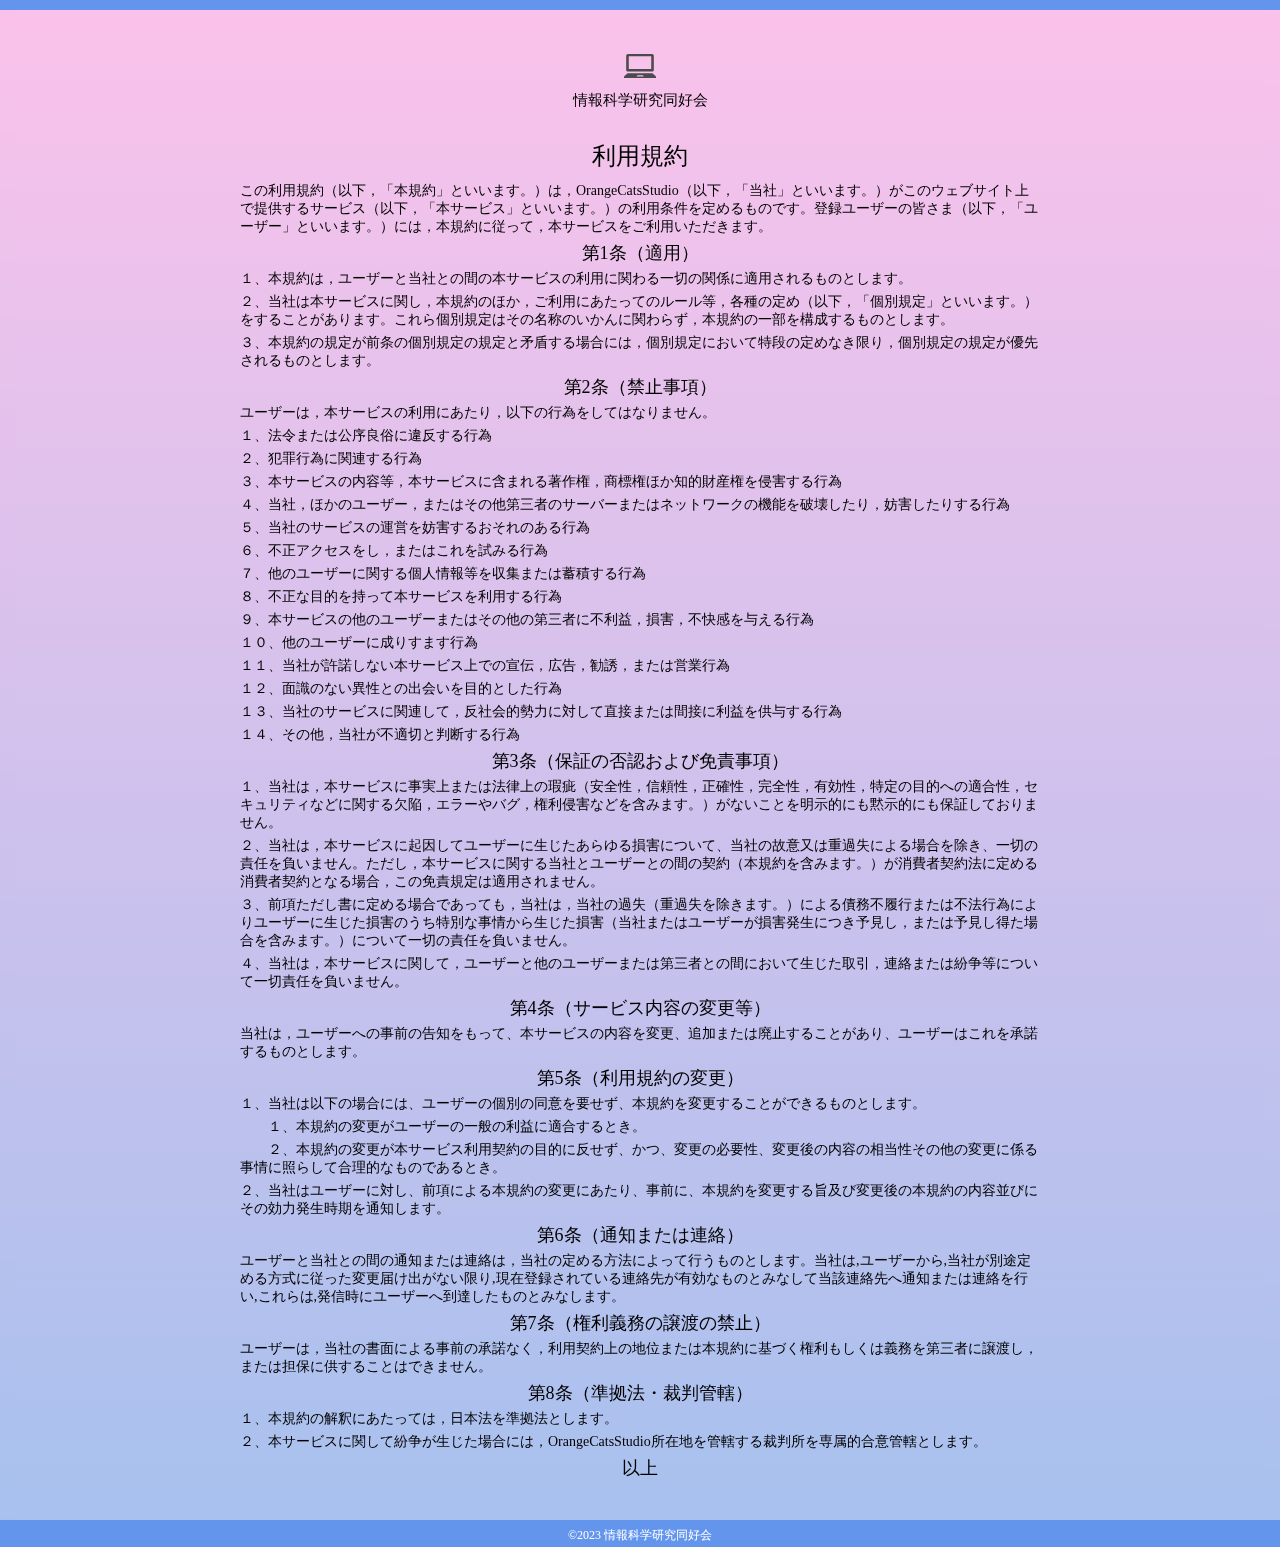
<file: user_policy.html>
<!DOCTYPE html>
<html lang="ja">
<head>
    <meta charset="UTF-8">
    <meta name="viewport" content="width=device-width, initial-scale=1.0">
    <title>利用規約</title>
    <meta name="description" content="利用規約です。">
    <link rel="stylesheet" href="css/reset.css">
    <link rel="stylesheet" href="css/style-up.css">
</head>
<body>
    <header class="header w_inner">
        <div class="logo">
            <a href="index.html"><img src="img/logo.svg" alt="Tosa Information Science Club"></a>
            <h1>情報科学研究同好会</h1>
        </div>
    </header>

    <div class="w_inner">
        <h1>利用規約</h1>
        <p>この利用規約（以下，「本規約」といいます。）は，OrangeCatsStudio（以下，「当社」といいます。）がこのウェブサイト上で提供するサービス（以下，「本サービス」といいます。）の利用条件を定めるものです。登録ユーザーの皆さま（以下，「ユーザー」といいます。）には，本規約に従って，本サービスをご利用いただきます。</p>
        <h2>第1条（適用）</h2>
        <p>１、本規約は，ユーザーと当社との間の本サービスの利用に関わる一切の関係に適用されるものとします。</p>
        <p>２、当社は本サービスに関し，本規約のほか，ご利用にあたってのルール等，各種の定め（以下，「個別規定」といいます。）をすることがあります。これら個別規定はその名称のいかんに関わらず，本規約の一部を構成するものとします。</p>
        <p>３、本規約の規定が前条の個別規定の規定と矛盾する場合には，個別規定において特段の定めなき限り，個別規定の規定が優先されるものとします。</p>
        <h2>第2条（禁止事項）</h2>
        <p>ユーザーは，本サービスの利用にあたり，以下の行為をしてはなりません。</p>
        <p>１、法令または公序良俗に違反する行為</p>
        <p>２、犯罪行為に関連する行為</p>
        <p>３、本サービスの内容等，本サービスに含まれる著作権，商標権ほか知的財産権を侵害する行為</p>
        <p>４、当社，ほかのユーザー，またはその他第三者のサーバーまたはネットワークの機能を破壊したり，妨害したりする行為</p>
        <p>５、当社のサービスの運営を妨害するおそれのある行為</p>
        <p>６、不正アクセスをし，またはこれを試みる行為</p>
        <p>７、他のユーザーに関する個人情報等を収集または蓄積する行為</p>
        <p>８、不正な目的を持って本サービスを利用する行為</p>
        <p>９、本サービスの他のユーザーまたはその他の第三者に不利益，損害，不快感を与える行為</p>
        <p>１０、他のユーザーに成りすます行為</p>
        <p>１１、当社が許諾しない本サービス上での宣伝，広告，勧誘，または営業行為</p>
        <p>１２、面識のない異性との出会いを目的とした行為</p>
        <p>１３、当社のサービスに関連して，反社会的勢力に対して直接または間接に利益を供与する行為</p>
        <p>１４、その他，当社が不適切と判断する行為</p>
        <h2>第3条（保証の否認および免責事項）</h2>
        <p>１、当社は，本サービスに事実上または法律上の瑕疵（安全性，信頼性，正確性，完全性，有効性，特定の目的への適合性，セキュリティなどに関する欠陥，エラーやバグ，権利侵害などを含みます。）がないことを明示的にも黙示的にも保証しておりません。</p>
        <p>２、当社は，本サービスに起因してユーザーに生じたあらゆる損害について、当社の故意又は重過失による場合を除き、一切の責任を負いません。ただし，本サービスに関する当社とユーザーとの間の契約（本規約を含みます。）が消費者契約法に定める消費者契約となる場合，この免責規定は適用されません。</p>
        <p>３、前項ただし書に定める場合であっても，当社は，当社の過失（重過失を除きます。）による債務不履行または不法行為によりユーザーに生じた損害のうち特別な事情から生じた損害（当社またはユーザーが損害発生につき予見し，または予見し得た場合を含みます。）について一切の責任を負いません。</p>
        <p>４、当社は，本サービスに関して，ユーザーと他のユーザーまたは第三者との間において生じた取引，連絡または紛争等について一切責任を負いません。</p>
        <h2>第4条（サービス内容の変更等）</h2>
        <p>当社は，ユーザーへの事前の告知をもって、本サービスの内容を変更、追加または廃止することがあり、ユーザーはこれを承諾するものとします。</p>
        <h2>第5条（利用規約の変更）</h2>
        <p>１、当社は以下の場合には、ユーザーの個別の同意を要せず、本規約を変更することができるものとします。</p>
        <p>　　１、本規約の変更がユーザーの一般の利益に適合するとき。</p>
        <p>　　２、本規約の変更が本サービス利用契約の目的に反せず、かつ、変更の必要性、変更後の内容の相当性その他の変更に係る事情に照らして合理的なものであるとき。</p>
        <p>２、当社はユーザーに対し、前項による本規約の変更にあたり、事前に、本規約を変更する旨及び変更後の本規約の内容並びにその効力発生時期を通知します。</p>
        <h2>第6条（通知または連絡）</h2>
        <p>ユーザーと当社との間の通知または連絡は，当社の定める方法によって行うものとします。当社は,ユーザーから,当社が別途定める方式に従った変更届け出がない限り,現在登録されている連絡先が有効なものとみなして当該連絡先へ通知または連絡を行い,これらは,発信時にユーザーへ到達したものとみなします。</p>
        <h2>第7条（権利義務の譲渡の禁止）</h2>
        <p>ユーザーは，当社の書面による事前の承諾なく，利用契約上の地位または本規約に基づく権利もしくは義務を第三者に譲渡し，または担保に供することはできません。</p>
        <h2>第8条（準拠法・裁判管轄）</h2>
        <p>１、本規約の解釈にあたっては，日本法を準拠法とします。</p>
        <p>２、本サービスに関して紛争が生じた場合には，OrangeCatsStudio所在地を管轄する裁判所を専属的合意管轄とします。</p>
        <h2>以上</h2>
    </div>
    

    <footer class="footer">
        <div class="copy">
            &copy;2023 情報科学研究同好会
        </div>
    </footer>
</body>
</html>
</file>
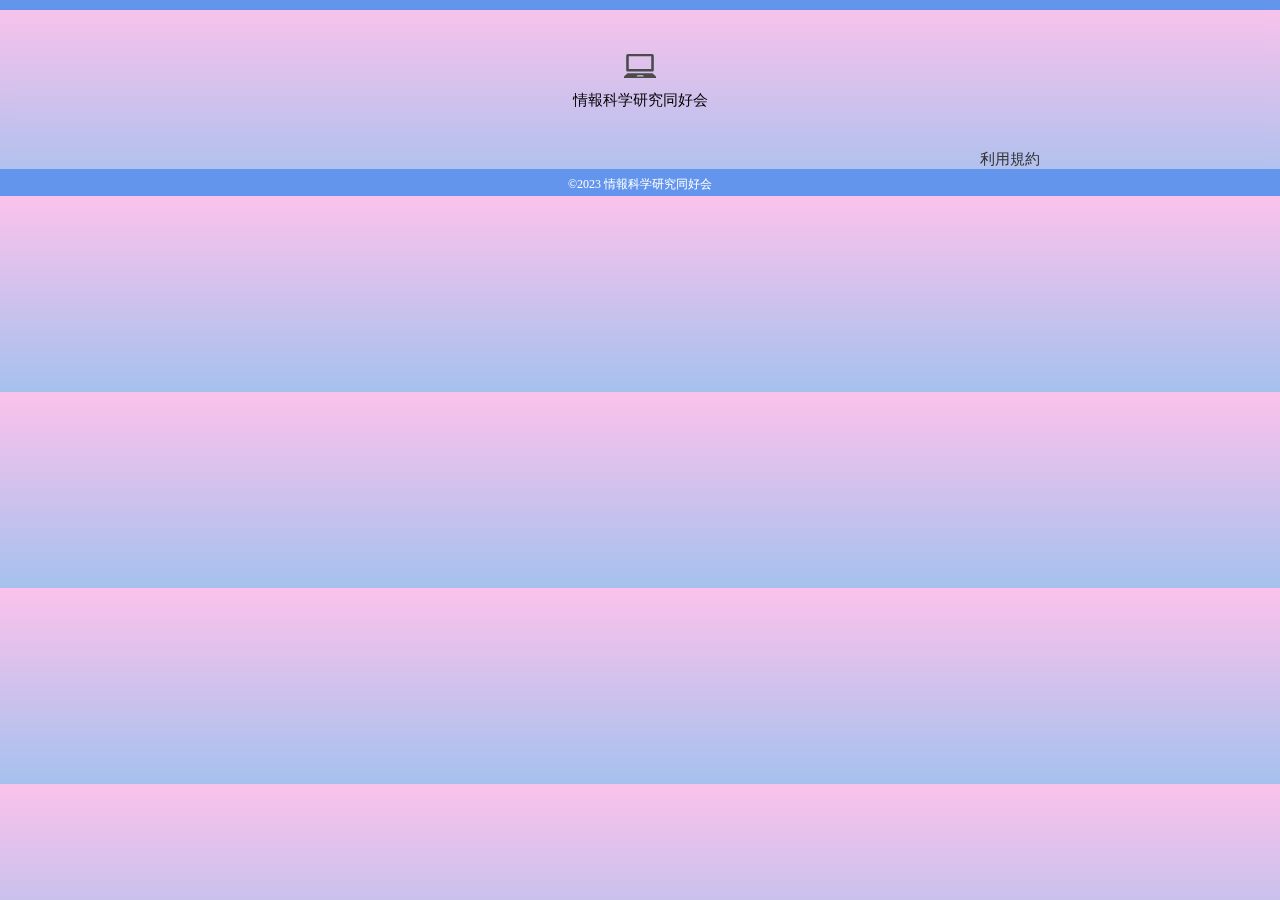
<file: grade/h1.html>
<!DOCTYPE html>
<html lang="ja">

<head>
    <meta charset="UTF-8">
    <meta name="viewport" content="width=device-width, initial-scale=1.0">
    <title>高校1年生の作品</title>
    <meta name="description" content="高校1年生の作品を閲覧することができます。">
    <link rel="stylesheet" href="../css/reset.css">
    <link rel="stylesheet" href="../css/style-works.css">
</head>
<body>
    <header class="header w_inner">
        <div class="logo">
            <a href="../index.html"><img src="../img/logo.svg" alt="Tosa Information Science Club"></a>
            <h1>情報科学研究同好会</h1>
        </div>
    </header>

    <footer class="footer">
        <div class="pp_link w_inner">
            <a href="../user_policy.html">利用規約</a>
        </div>
        <div class="copy">
            &copy;2023 情報科学研究同好会
        </div>
    </footer>
</body>
</html>
</file>
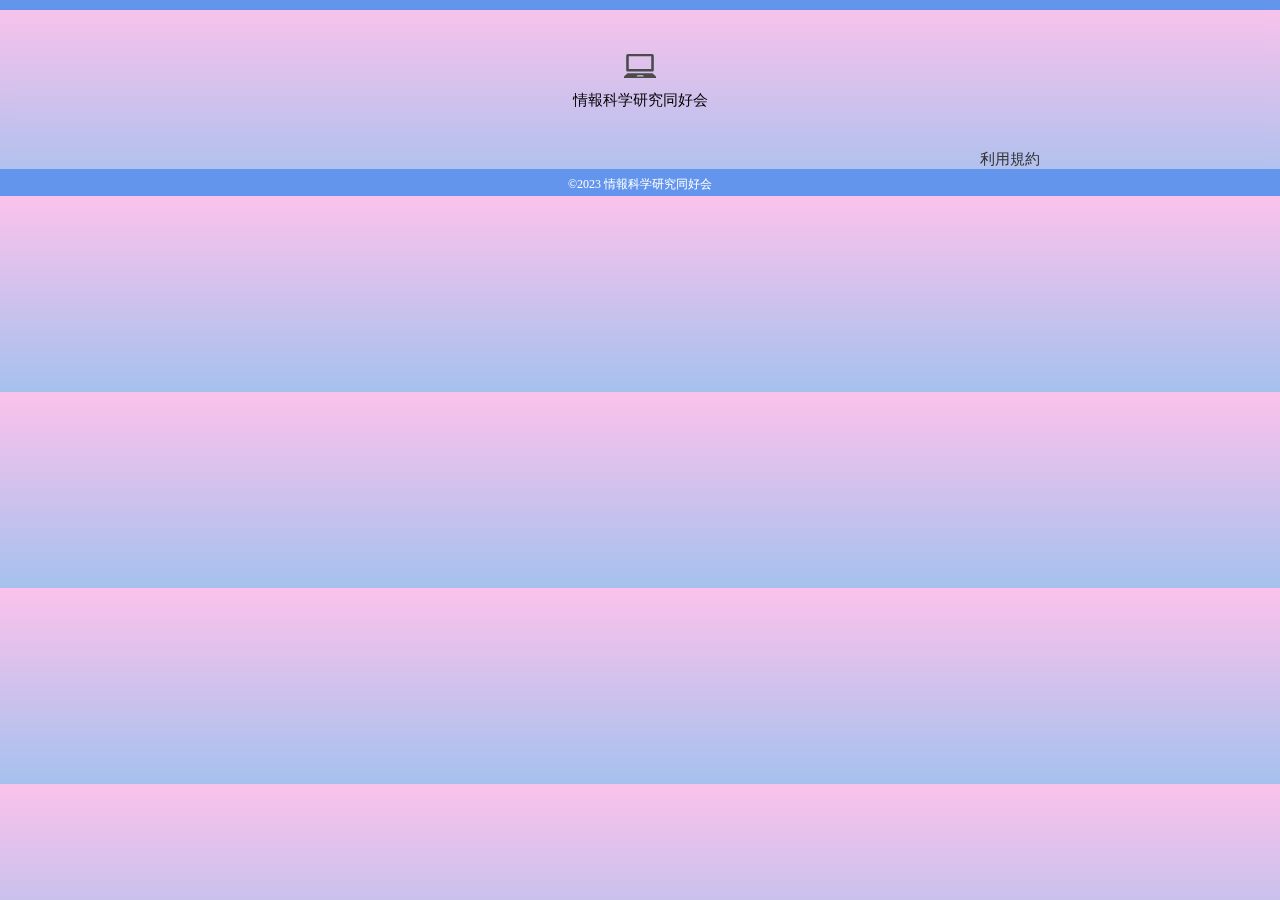
<file: works/python_works1.html>
<!DOCTYPE html>
<html lang="ja">

<head>
    <meta charset="UTF-8">
    <meta name="viewport" content="width=device-width, initial-scale=1.0">
    <title>ここに作品名を入力</title>
    <meta name="description" content="部員の作品を閲覧することができます。">
    <link rel="stylesheet" href="../css/reset.css">
    <link rel="stylesheet" href="../css/style-works.css">
    <link rel="icon" href="img/favicon.ico">
</head>
<body>
    <header class="header w_inner">
        <div class="logo">
            <a href="../index.html"><img src="../img/logo.svg" alt="Tosa Information Science Club"></a>
            <h1>情報科学研究同好会</h1>
        </div>
    </header>
    
    <footer class="footer">
        <div class="pp_link w_inner">
            <a href="../user_policy.html">利用規約</a>
        </div>
        <div class="copy">
            &copy;2023 情報科学研究同好会
        </div>
    </footer>
</body>
</html>
</file>
<file: css/style-up.css>
@charset "UTF-8";

body{
    font-family: "Hiragino Kaku Gothic Pro","Meiryo","sans-serif";
    font-size: 15px;
    border-top: 10px solid #6495ed;
    background:linear-gradient(#fbc2eb,#a6c1ee);
    backdrop-filter: blur(6px);
}
a{
    text-decoration: none;
    color: #333;
}
.logo{
    text-align: center;
    margin-top: 40px;
    margin-bottom: 30px;
}
.logo img {
    display: inline-block;
    width: 32px;
    margin-bottom: 5px;
}
.w_inner{
    width: 800px;
    margin: 0 auto;
}
.w_inner h1{
    font: bold;
    font-size: 24px;
    text-align: center;
    margin-bottom: 10px;
}
.logo h1{
    font-size: 15px;
}
.w_inner h2{
    font: bold;
    font-size: 18px;
    text-align: center;
    margin-bottom: 5px;
}
.w_inner p{
    font: bold;
    font-size: 14px;
    text-align: left;
    margin-bottom: 5px;
}
.footer{
    margin-top: 40px;
}
.pp_link{
    text-align: right;
    margin-bottom: 7px;
}
.copy{
    text-align: center;
    background: #6495ed;
    color:#fff;
    font-size: 12px;
    padding: 7px 0 3px;
}
</file>
<file: css/style-works.css>
@charset "UTF-8";

body{
    font-family: "Hiragino Kaku Gothic Pro","Meiryo","sans-serif";
    font-size: 15px;
    border-top: 10px solid #6495ed;
    background:linear-gradient(#fbc2eb,#a6c1ee);
    backdrop-filter: blur(6px);
}
a{
    text-decoration: none;
    color: #333;
}
.logo{
    text-align: center;
    margin-top: 40px;
    margin-bottom: 30px;
}
.logo img {
    display: inline-block;
    width: 32px;
    margin-bottom: 5px;
}
.w_inner{
    width: 800px;
    margin: 0 auto;
}
.grade ul{
    margin-bottom: 30px;
}
.grade ul li{
    width: 800px;
    min-width: 800px;
    height: 100px;
    min-height: 100px;
    text-align: center;
    border: 1px solid #ddd;
}
.grade ul li:first-child{
    border-left: 1px solid #ddd;
}
.grade ul li a{
    display: block;
    background: #6495ed;
    color: #fff;
    padding: 10px 27px 10px;
    font-size: 50px;
}
.header_img{
    text-align: center;
    margin-bottom: 50px;
}
.footer{
    margin-top: 40px;
}
.pp_link{
    text-align: right;
    margin-bottom: 7px;
}
.copy{
    text-align: center;
    background: #6495ed;
    color:#fff;
    font-size: 12px;
    padding: 7px 0 3px;
}
.header_img{
    text-align: center;
    margin-bottom: 50px;
}
.header_img img{
    display: inline-block;
    border: 9px solid #fff;
    border-radius: 30px;
}
.w_inner{
    width: 800px;
    margin: 0 auto;
}
.work_title{
    font-size: 35px;
    font-weight: bold;
}
.maker_name{
    font-size: 20px;
}
</file>
